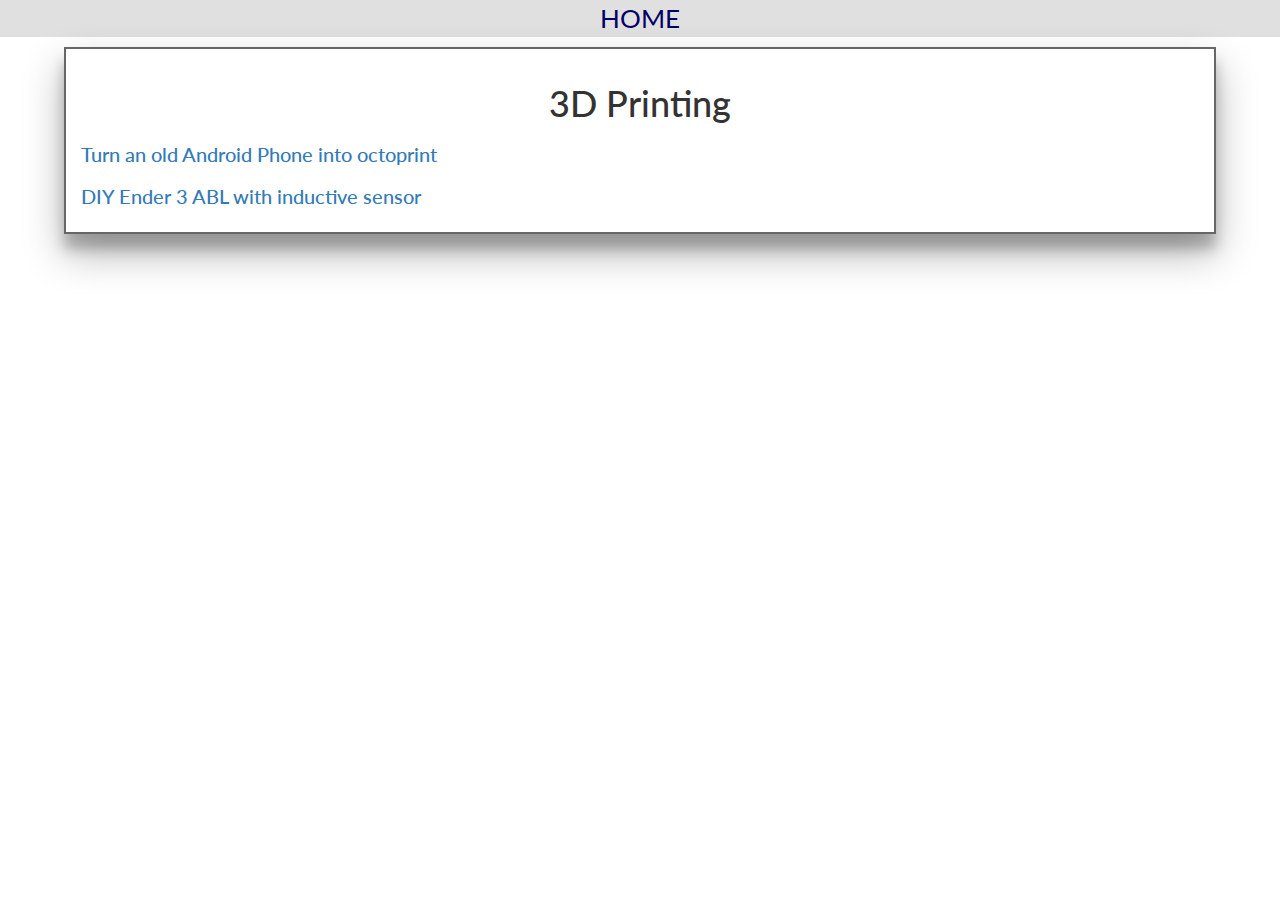
<file: index.html>
<!DOCTYPE html>
<html>
	<head>
		<meta charset="UTF-8">
		<title>Home</title>
		<meta name="description"content="DIY Ender 3 ABL with inductive sensor">
		<meta name="viewport" content="width=device-width, initial-scale=1.0">
		<link rel="stylesheet" href="https://maxcdn.bootstrapcdn.com/bootstrap/3.3.7/css/bootstrap.min.css">
		<link href="index.css" rel="stylesheet"> 
		<link href="https://fonts.googleapis.com/css?family=Lato" rel="stylesheet"> 
	</head>

	<body>
		<div id="header">
			<p style="text-align: center;">HOME</p>
		</div>
		<div style="clear: both;"></div>

		<div class="projectbox">
			<h1 style="text-align: center;">3D Printing</h1>
		<h2><span><a href="android_as_octoprint/index.html">Turn an old Android Phone into octoprint</a></span></h2>
		<h2><span><a href="inductive_sensor_abl/index.html">DIY Ender 3 ABL with inductive sensor</a></span></h2>
		</div>
	</body>
</html>
</file>
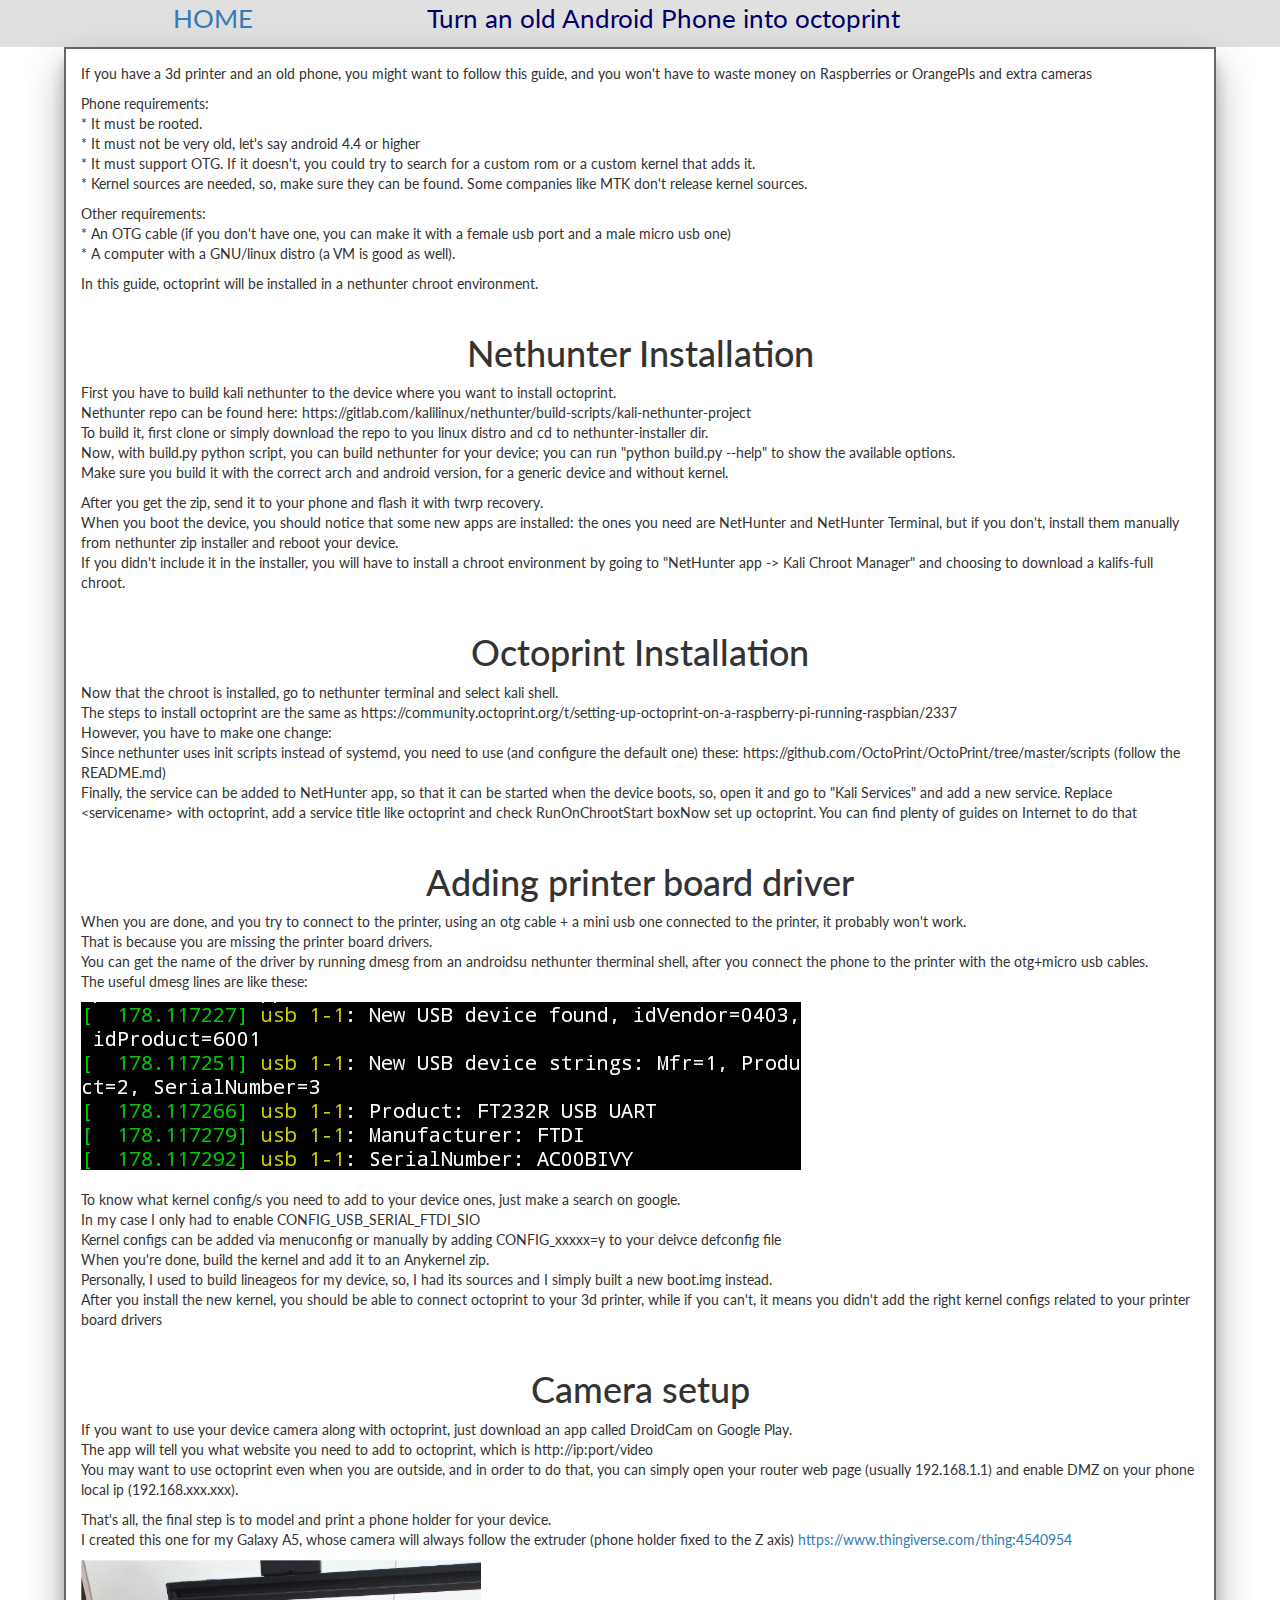
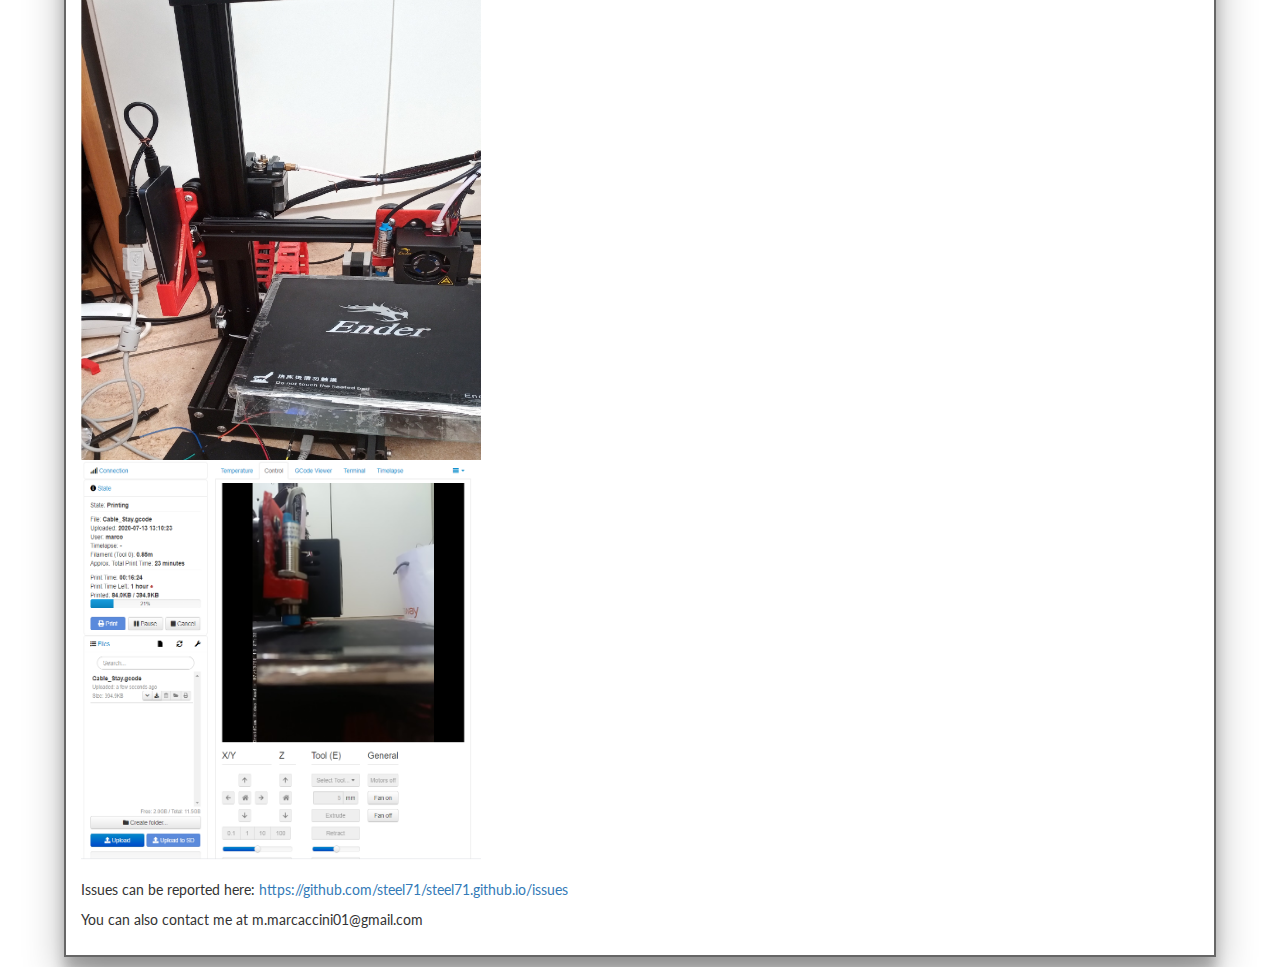
<file: android_as_octoprint/index.html>
<!DOCTYPE html>
<html>
	<head>
		<meta charset="UTF-8">
		<title>Turn an old Android Phone into octoprint</title>
		<meta name="description"content="Turn an old Android Phone into octoprint">
		<meta name="viewport" content="width=device-width, initial-scale=1.0">
		<link rel="stylesheet" href="https://maxcdn.bootstrapcdn.com/bootstrap/3.3.7/css/bootstrap.min.css">
		<link href="../index.css" rel="stylesheet"> 
		<link href="https://fonts.googleapis.com/css?family=Lato" rel="stylesheet"> 
	</head>

	<body>
		<div id="header">
			<div id="textbox">
				<p class="aligncenter"><a href="../index.html">HOME</a></p>
				<div class="resizeme" class="aligncenter">Turn an old Android Phone into octoprint</div>
				<p class="alignright"></p>
			</div>
			<div style="clear: both;"></div>
		</div>

		<div class="projectbox">
			<p>If you have a 3d printer and an old phone, you might want to follow this guide, and you won't have to waste money on Raspberries or OrangePIs and extra cameras</p>
			<p>Phone requirements:<br />* It must be rooted.<br />* It must not be very old, let's say android 4.4 or higher<br />* It must support OTG. If it doesn't, you could try to search for a custom rom or a custom kernel that adds it.<br />* Kernel sources are needed, so, make sure they can be found. Some companies like MTK don't release kernel sources.</p>
			<p>Other requirements:<br />* An OTG cable (if you don't have one, you can make it with a female usb port and a male micro usb one)<br />* A computer with a GNU/linux distro (a VM is good as well).</p>
			<p>In this guide, octoprint will be installed in a nethunter chroot environment.</p>
			<p>&nbsp;</p>
			<h4 style="text-align: center;">Nethunter Installation</h4>
			<p>First you have to build kali nethunter to the device where you want to install octoprint.<br />Nethunter repo can be found here: https://gitlab.com/kalilinux/nethunter/build-scripts/kali-nethunter-project<br />To build it, first clone or simply download the repo to you linux distro and cd to nethunter-installer dir.<br />Now, with build.py python script, you can build nethunter for your device; you can run "python build.py --help" to show the available options.<br />Make sure you build it with the correct arch and android version, for a generic device and without kernel.</p>
			<p>After you get the zip, send it to your phone and flash it with twrp recovery.<br />When you boot the device, you should notice that some new apps are installed: the ones you need are NetHunter and NetHunter Terminal, but if you don't, install them manually from nethunter zip installer and reboot your device.<br />If you didn't include it in the installer, you will have to install a chroot environment by going to "NetHunter app -&gt; Kali Chroot Manager" and choosing to download a kalifs-full chroot.</p>
			<p>&nbsp;</p>
			<h4 style="text-align: center;">Octoprint Installation</h4>
			<p>Now that the chroot is installed, go to nethunter terminal and select kali shell.<br />The steps to install octoprint are the same as https://community.octoprint.org/t/setting-up-octoprint-on-a-raspberry-pi-running-raspbian/2337<br />However, you have to make one change:<br />Since nethunter uses init scripts instead of systemd, you need to use (and configure the default one) these: https://github.com/OctoPrint/OctoPrint/tree/master/scripts (follow the README.md)<br />Finally, the service can be added to NetHunter app, so that it can be started when the device boots, so, open it and go to "Kali Services" and add a new service. Replace &lt;servicename&gt; with octoprint, add a service title like octoprint and check RunOnChrootStart boxNow set up octoprint. You can find plenty of guides on Internet to do that</p>
			<p>&nbsp;</p>
			<h4 style="text-align: center;">Adding printer board driver</h4>
			<p>When you are done, and you try to connect to the printer, using an otg cable + a mini usb one connected to the printer, it probably won't work.<br />That is because you are missing the printer board drivers.<br />You can get the name of the driver by running dmesg from an androidsu nethunter therminal shell, after you connect the phone to the printer with the otg+micro usb cables.<br />The useful dmesg lines are like these:</p>
			<img src="dmesg.png"><br />
			<p>To know what kernel config/s you need to add to your device ones, just make a search on google.<br />In my case I only had to enable CONFIG_USB_SERIAL_FTDI_SIO<br />Kernel configs can be added via menuconfig or manually by adding CONFIG_xxxxx=y to your deivce defconfig file <br />When you're done, build the kernel and add it to an Anykernel zip.<br />Personally, I used to build lineageos for my device, so, I had its sources and I simply built a new boot.img instead.<br />After you install the new kernel, you should be able to connect octoprint to your 3d printer, while if you can't, it means you didn't add the right kernel configs related to your printer board drivers</p>
			<p>&nbsp;</p>
			<h4 style="text-align: center;">Camera setup</h4>
			<p>If you want to use your device camera along with octoprint, just download an app called DroidCam on Google Play.<br />The app will tell you what website you need to add to octoprint, which is http://ip:port/video<br />You may want to use octoprint even when you are outside, and in order to do that, you can simply open your router web page (usually 192.168.1.1) and enable DMZ on your phone local ip (192.168.xxx.xxx).</p>
			<p>That's all, the final step is to model and print a phone holder for your device.<br />I created this one for my Galaxy A5, whose camera will always follow the extruder (phone holder fixed to the Z axis) <a href="https://www.thingiverse.com/thing:4540954">https://www.thingiverse.com/thing:4540954</a></p>
			<img src="setup2.jpg" style="width:400px;height:500px;">
			<img src="octoprint.png" style="width:400px;height:400px;">
			<p><br />Issues can be reported here: <a href="https://github.com/steel71/steel71.github.io/issues">https://github.com/steel71/steel71.github.io/issues</a></p>
			<p>You can also contact me at m.marcaccini01@gmail.com</p>
		</div>
	</body>
</html>
</file>
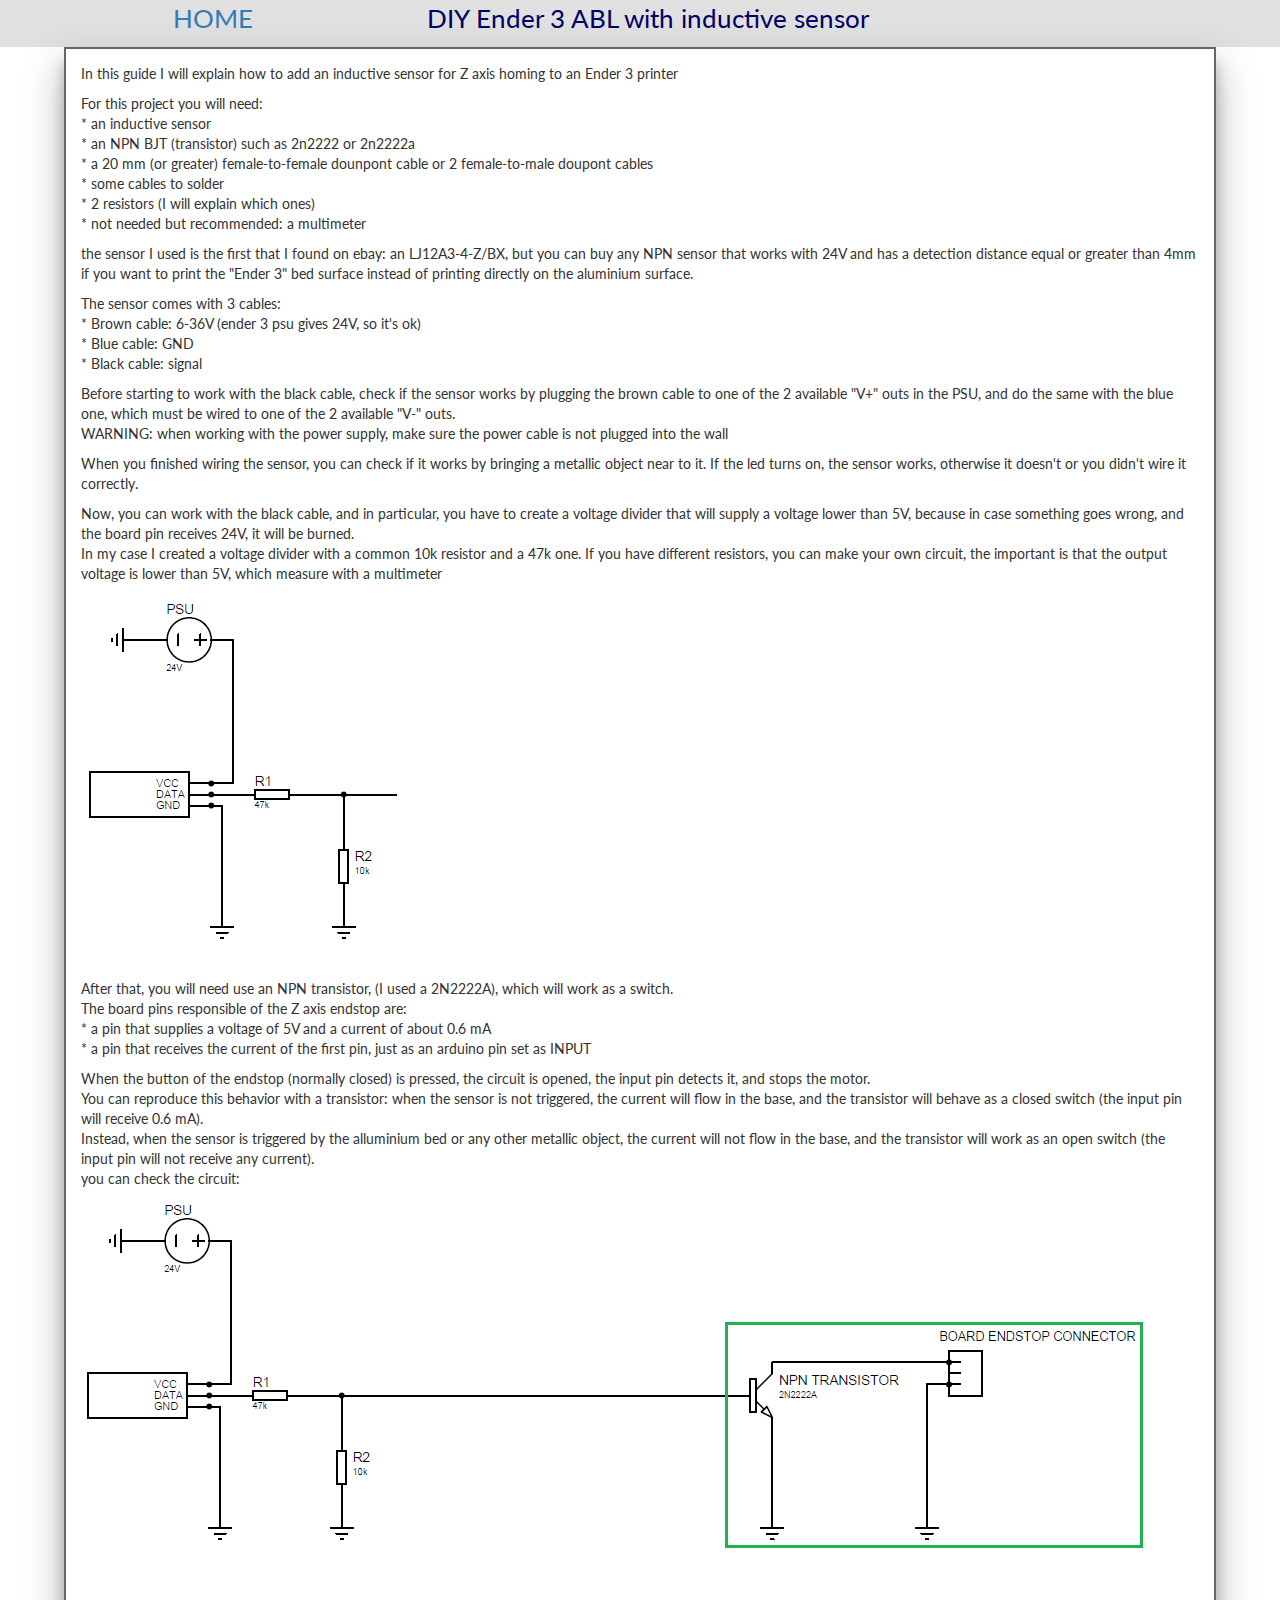
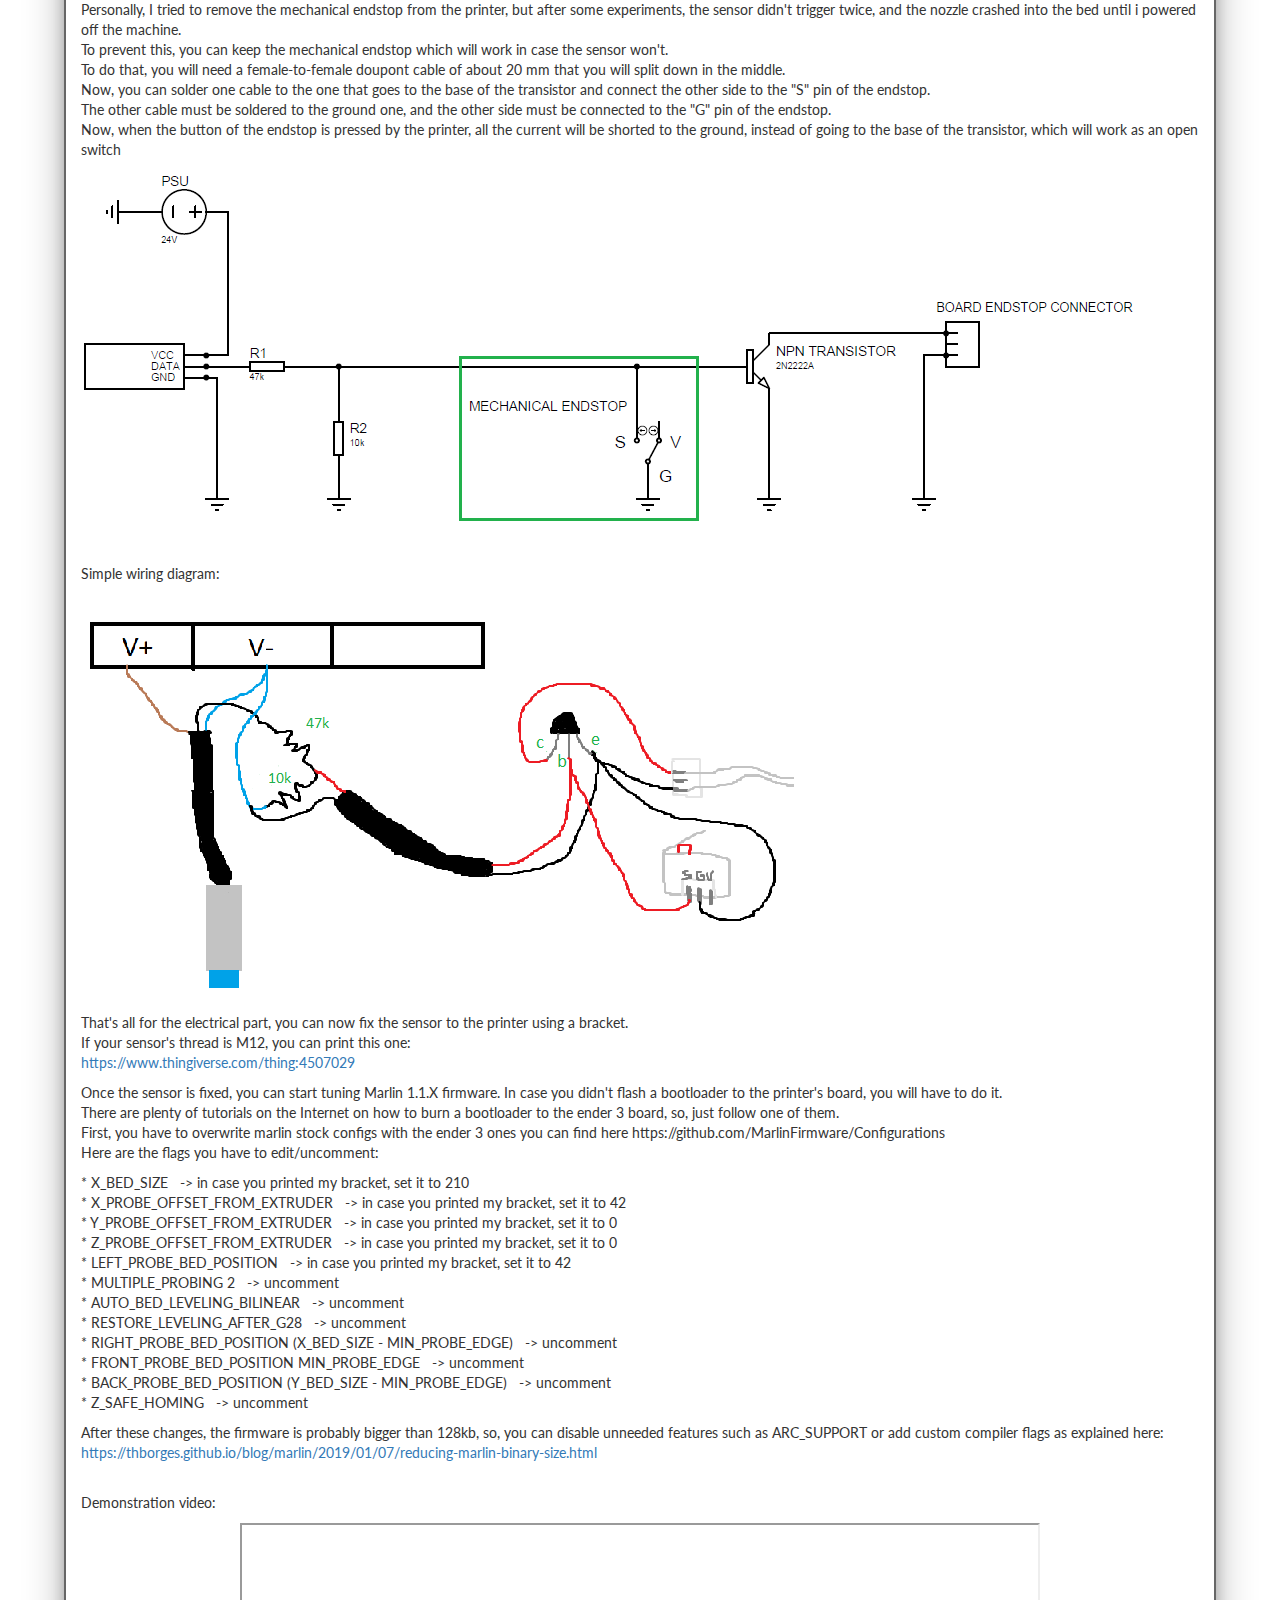
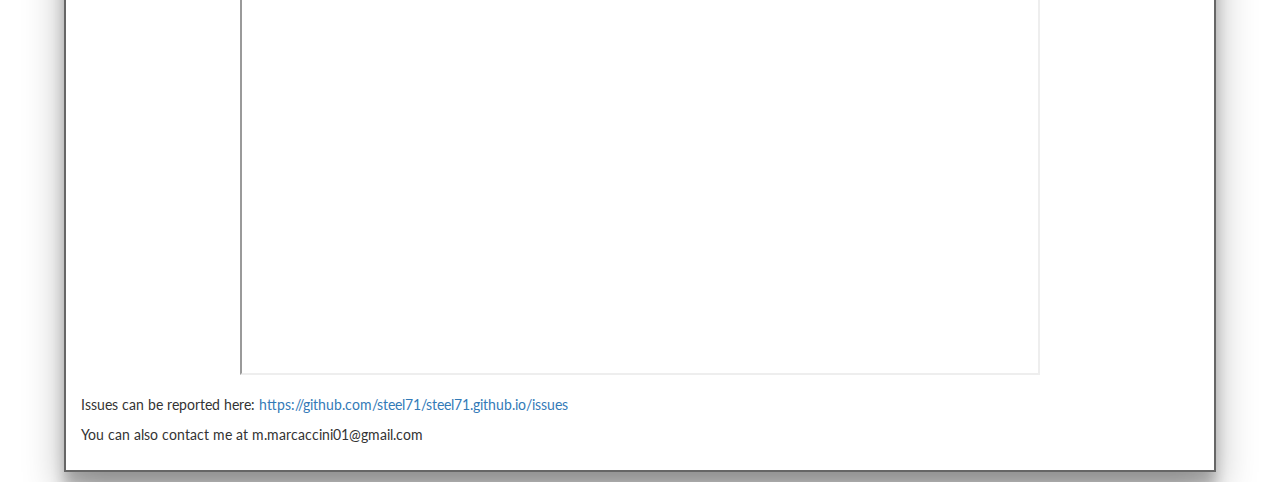
<file: inductive_sensor_abl/index.html>
<!DOCTYPE html>
<html>
	<head>
		<meta charset="UTF-8">
		<title>DIY Ender 3 ABL with inductive sensor</title>
		<meta name="description"content="DIY Ender 3 ABL with inductive sensor">
		<meta name="viewport" content="width=device-width, initial-scale=1.0">
		<link rel="stylesheet" href="https://maxcdn.bootstrapcdn.com/bootstrap/3.3.7/css/bootstrap.min.css">
		<link href="../index.css" rel="stylesheet"> 
		<link href="https://fonts.googleapis.com/css?family=Lato" rel="stylesheet"> 
	</head>

	<body>
		<div id="header">
			<div id="textbox">
				<p class="aligncenter"><a href="../index.html">HOME</a></p>
				<div class="resizeme" class="aligncenter">DIY Ender 3 ABL with inductive sensor</div>
				<p class="alignright"></p>
			</div>
			<div style="clear: both;"></div>
		</div>

		<div class="projectbox">
			<p>In this guide I will explain how to add an inductive sensor for Z axis homing to an Ender 3 printer</p>
			<p>For this project you will need:<br />* an inductive sensor<br />* an NPN BJT (transistor) such as 2n2222 or 2n2222a<br />* a 20 mm (or greater) female-to-female dounpont cable or 2 female-to-male doupont cables<br />* some cables to solder<br />* 2 resistors (I will explain which ones)<br />* not needed but recommended: a multimeter</p>
			<p>the sensor I used is the first that I found on ebay: an LJ12A3-4-Z/BX, but you can buy any NPN sensor that works with 24V and has a detection distance equal or greater than 4mm if you want to print the "Ender 3" bed surface instead of printing directly on the aluminium surface.</p>
			<p>The sensor comes with 3 cables: <br />* Brown cable: 6-36V (ender 3 psu gives 24V, so it's ok)<br />* Blue cable: GND<br />* Black cable: signal</p>
			<p>Before starting to work with the black cable, check if the sensor works by plugging the brown cable to one of the 2 available "V+" outs in the PSU, and do the same with the blue one, which must be wired to one of the 2 available "V-" outs.<br />WARNING: when working with the power supply, make sure the power cable is not plugged into the wall</p>
			<p>When you finished wiring the sensor, you can check if it works by bringing a metallic object near to it. If the led turns on, the sensor works, otherwise it doesn't or you didn't wire it correctly.</p>
			<p>Now, you can work with the black cable, and in particular, you have to create a voltage divider that will supply a voltage lower than 5V, because in case something goes wrong, and the board pin receives 24V, it will be burned.<br />In my case I created a voltage divider with a common 10k resistor and a 47k one. If you have different resistors, you can make your own circuit, the important is that the output voltage is lower than 5V, which measure with a multimeter</p>
			<img src="voltage divider.png">
			<p>&nbsp;</p>
			<p>After that, you will need use an NPN transistor, (I used a 2N2222A), which will work as a switch.<br />The board pins responsible of the Z axis endstop are:<br />* a pin that supplies a voltage of 5V and a current of about 0.6 mA<br />* a pin that receives the current of the first pin, just as an arduino pin set as INPUT</p>
			<p>When the button of the endstop (normally closed) is pressed, the circuit is opened, the input pin detects it, and stops the motor.<br />You can reproduce this behavior with a transistor: when the sensor is not triggered, the current will flow in the base, and the transistor will behave as a closed switch (the input pin will receive 0.6 mA).<br />Instead, when the sensor is triggered by the alluminium bed or any other metallic object, the current will not flow in the base, and the transistor will work as an open switch (the input pin will not receive any current).<br />you can check the circuit:</p>
			<img src="2nd circuit.png">
			<p>&nbsp;</p>
			<p><br />Personally, I tried to remove the mechanical endstop from the printer, but after some experiments, the sensor didn't trigger twice, and the nozzle crashed into the bed until i powered off the machine.<br />To prevent this, you can keep the mechanical endstop which will work in case the sensor won't.<br />To do that, you will need a female-to-female doupont cable of about 20 mm that you will split down in the middle.<br />Now, you can solder one cable to the one that goes to the base of the transistor and connect the other side to the "S" pin of the endstop.<br />The other cable must be soldered to the ground one, and the other side must be connected to the "G" pin of the endstop.<br />Now, when the button of the endstop is pressed by the printer, all the current will be shorted to the ground, instead of going to the base of the transistor, which will work as an open switch</p>
			<img src="3rd circuit.png">
			<br /><br />
			<p>Simple wiring diagram:</p>
			<br />
			<img src="circuit.png"><br />
			<p>That's all for the electrical part, you can now fix the sensor to the printer using a bracket.<br />If your sensor's thread is M12, you can print this one:<br /><a href="https://www.thingiverse.com/thing:4507029">https://www.thingiverse.com/thing:4507029</a></p>
			<p>Once the sensor is fixed, you can start tuning Marlin 1.1.X firmware. In case you didn't flash a bootloader to the printer's board, you will have to do it.<br />There are plenty of tutorials on the Internet on how to burn a bootloader to the ender 3 board, so, just follow one of them.<br />First, you have to overwrite marlin stock configs with the ender 3 ones you can find here https://github.com/MarlinFirmware/Configurations<br />Here are the flags you have to edit/uncomment:</p>
			<p>* X_BED_SIZE&nbsp; &nbsp;-&gt; in case you printed my bracket, set it to 210<br />* X_PROBE_OFFSET_FROM_EXTRUDER&nbsp; &nbsp;-&gt; in case you printed my bracket, set it to 42<br />* Y_PROBE_OFFSET_FROM_EXTRUDER&nbsp; &nbsp;-&gt; in case you printed my bracket, set it to 0<br />* Z_PROBE_OFFSET_FROM_EXTRUDER&nbsp; &nbsp;-&gt; in case you printed my bracket, set it to 0<br />* LEFT_PROBE_BED_POSITION&nbsp; &nbsp;-&gt; in case you printed my bracket, set it to 42<br />* MULTIPLE_PROBING 2&nbsp; &nbsp;-&gt; uncomment<br />* AUTO_BED_LEVELING_BILINEAR&nbsp; &nbsp;-&gt; uncomment<br />* RESTORE_LEVELING_AFTER_G28&nbsp; &nbsp;-&gt; uncomment<br />* RIGHT_PROBE_BED_POSITION (X_BED_SIZE - MIN_PROBE_EDGE)&nbsp; &nbsp;-&gt; uncomment<br />* FRONT_PROBE_BED_POSITION MIN_PROBE_EDGE&nbsp; &nbsp;-&gt; uncomment<br />* BACK_PROBE_BED_POSITION (Y_BED_SIZE - MIN_PROBE_EDGE)&nbsp; &nbsp;-&gt; uncomment<br />* Z_SAFE_HOMING&nbsp; &nbsp;-&gt; uncomment</p>
			<p>After these changes, the firmware is probably bigger than 128kb, so, you can disable unneeded features such as ARC_SUPPORT or add custom compiler flags as explained here: <a href="https://thborges.github.io/blog/marlin/2019/01/07/reducing-marlin-binary-size.html">https://thborges.github.io/blog/marlin/2019/01/07/reducing-marlin-binary-size.html</a><br /><br /></p>
			<p>Demonstration video:</p>
			<div class="auto-resizable-iframe">
			<div>
			<iframe class="videosize" src="https://www.youtube.com/embed/yGYXDW_0rdU"></iframe>
			</div></div>
			<p><br />Issues can be reported here: <a href="https://github.com/steel71/steel71.github.io/issues">https://github.com/steel71/steel71.github.io/issues</a></p>
			<p>You can also contact me at m.marcaccini01@gmail.com</p>
		</div>
	</body>
</html>
</file>
<file: index.css>
body {
    font-family: Lato;
    margin-left:auto;margin-right:auto;
}
#header {
    background: rgb(224,224,224); 
    background: -moz-linear-gradient(-45deg, rgba(224,224,224,1) 0%, rgba(224,224,224,1) 100%);
    background: -webkit-linear-gradient(-45deg, rgba(224,224,224,1) 0%,rgba(224,224,224,1) 100%);
    background: linear-gradient(135deg, rgba(224,224,224,1) 0%,rgba(224,224,224,1) 100%);
    font-family: Lato;
    display: block;
    color: #000066;
	font-size: 2vw;
}
.projectbox {
    width: 90%;
    border-width: 2px;
    padding: 15px;
    border-style: solid;
    border-color: #666666;
    margin-left: auto;
    margin-right: auto;
    box-shadow: 0 19px 38px rgba(0,0,0,0.30), 0 15px 12px rgba(0,0,0,0.22);
    margin-bottom: 10px;
    word-break: break-word;
}
.button {
    background: rgb(120,144,156); 
    background: -moz-linear-gradient(-45deg, rgba(120,144,156,1) 0%, rgba(84,110,122,1) 100%);
    background: -webkit-linear-gradient(-45deg, rgba(120,144,156,1) 0%,rgba(84,110,122,1) 100%);
    background: linear-gradient(135deg, rgba(120,144,156,1) 0%,rgba(84,110,122,1) 100%);
    height: 35px;
    padding: 5px;
    border-radius: 20px;
    color: #fff !important;
    font-size: 18px;
}
.learnmore {
    color: #666666 !important;
    font-size: 18px;
}
.alignleft {
  float: left;
  width:33.33333%;
  text-align:left;
}
.aligncenter {
  float: left;
  width:33.33333%;
  text-align:center;
}
.alignright {
 float: left;
 width:33.33333%;
 text-align:right;
}​
h1 {
    font-size: 28px;
}
h2 {
    font-size: 20px;
}
h3 {
    font-size: 18px;
    font-weight: 300;
    border-bottom-width: 2px;
    border-color: #3a3a3a;
    border-bottom-style: solid;
}
h4 {
    font-size: 36px;
    text-align: center;
    margin-top: 10px;
    margin-bottom: 10px;
}

img {
    padding: 0;
    display: block;
    max-height: 100%;
    max-width: 100%;
}
.auto-resizable-iframe {
  max-width: 800px;
  margin: 0px auto;
}

.auto-resizable-iframe > div {
  position: relative;
  padding-bottom: 56.5%;
  height: 0px;
}

.auto-resizable-iframe iframe {
  position: absolute;
  top: 0px;
  left: 0px;
  width: 100%;
  height: 100%;
}
</file>
